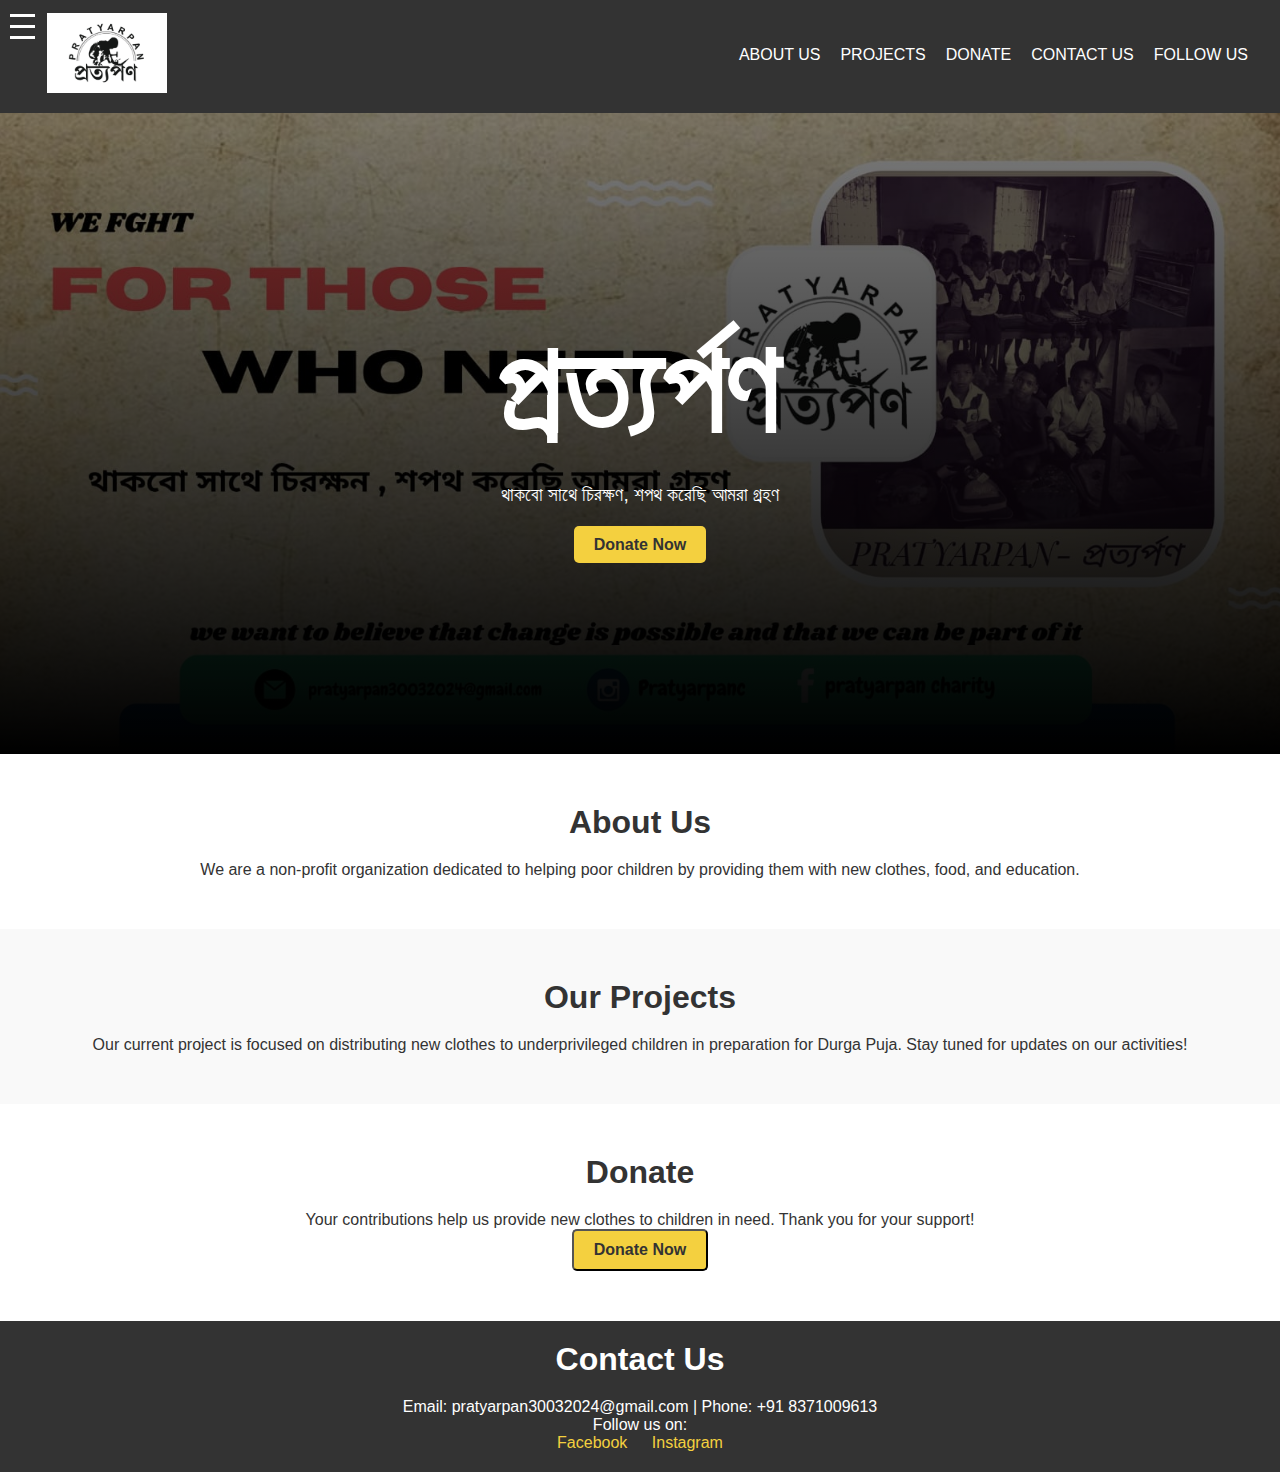
<file: index.html>
<!DOCTYPE html>
<html lang="en">
<head>
    <meta charset="UTF-8">
    <meta name="viewport" content="width=device-width, initial-scale=1.0">
    <title>প্রত্যর্পণ</title>
    <link rel="stylesheet" href="styles.css">
</head>
<body>
    <header>
        <div class="logo">
            <img src="logo.jpg" alt="প্রত্যর্পণ Logo">
        </div>

        <!-- Hamburger Menu -->
        <div class="hamburger-menu">
            <div class="bar"></div>
            <div class="bar"></div>
            <div class="bar"></div>
        </div>

        <!-- Dropdown Menu -->
        <div class="dropdown-menu hidden">
            <a href="index.html">Home</a>
            <a href="core-members.html">Core Members</a>
            <a href="become-member.html">Become a Member & Get your T-Shirt</a>
        </div>

        <nav>
            <ul>
                <li><a href="#about">About Us</a></li>
                <li><a href="#projects">Projects</a></li>
                <li><a href="#donate">Donate</a></li>
                <li><a href="#contact">Contact Us</a></li>
                <li><a href="#Follow Us">Follow Us</a></li>
            </ul>
        </nav>
    </header>

    <section id="hero">
        <h1>প্রত্যর্পণ</h1>
        <p>থাকবো সাথে চিরক্ষণ, শপথ করেছি আমরা গ্রহণ</p>
        <a href="#donate" class="btn">Donate Now</a>
    </section>

    <section id="about" class="section">
        <h2>About Us</h2>
        <p>We are a non-profit organization dedicated to helping poor children by providing them with new clothes, food, and education.</p>
    </section>

    <section id="projects" class="section">
        <h2>Our Projects</h2>
        <p>Our current project is focused on distributing new clothes to underprivileged children in preparation for Durga Puja. Stay tuned for updates on our activities!</p>
    </section>

    <section id="donate" class="section">
        <h2>Donate</h2>
        <p>Your contributions help us provide new clothes to children in need. Thank you for your support!</p>
        <button class="btn">Donate Now</button>
    </section>

    <footer id="contact">
        <h2>Contact Us</h2>
        <p>Email: pratyarpan30032024@gmail.com | Phone: +91 8371009613</p>
        <p>Follow us on:</p>
        <div class="social-links">
            <a href="https://www.facebook.com/profile.php?id=61564257520007&mibextid=ZbWKwL">Facebook</a>
            <a href="https://www.instagram.com/pratyarpanc?igsh=MmJjdWhmcjFwNHF6">Instagram</a>
        </div>
    </footer>

    <script src="script.js"></script>
</body>
</html>



<!---I want to add a page where after clicking the Donate button it will be moved into the next page
and there  will -->
</file>
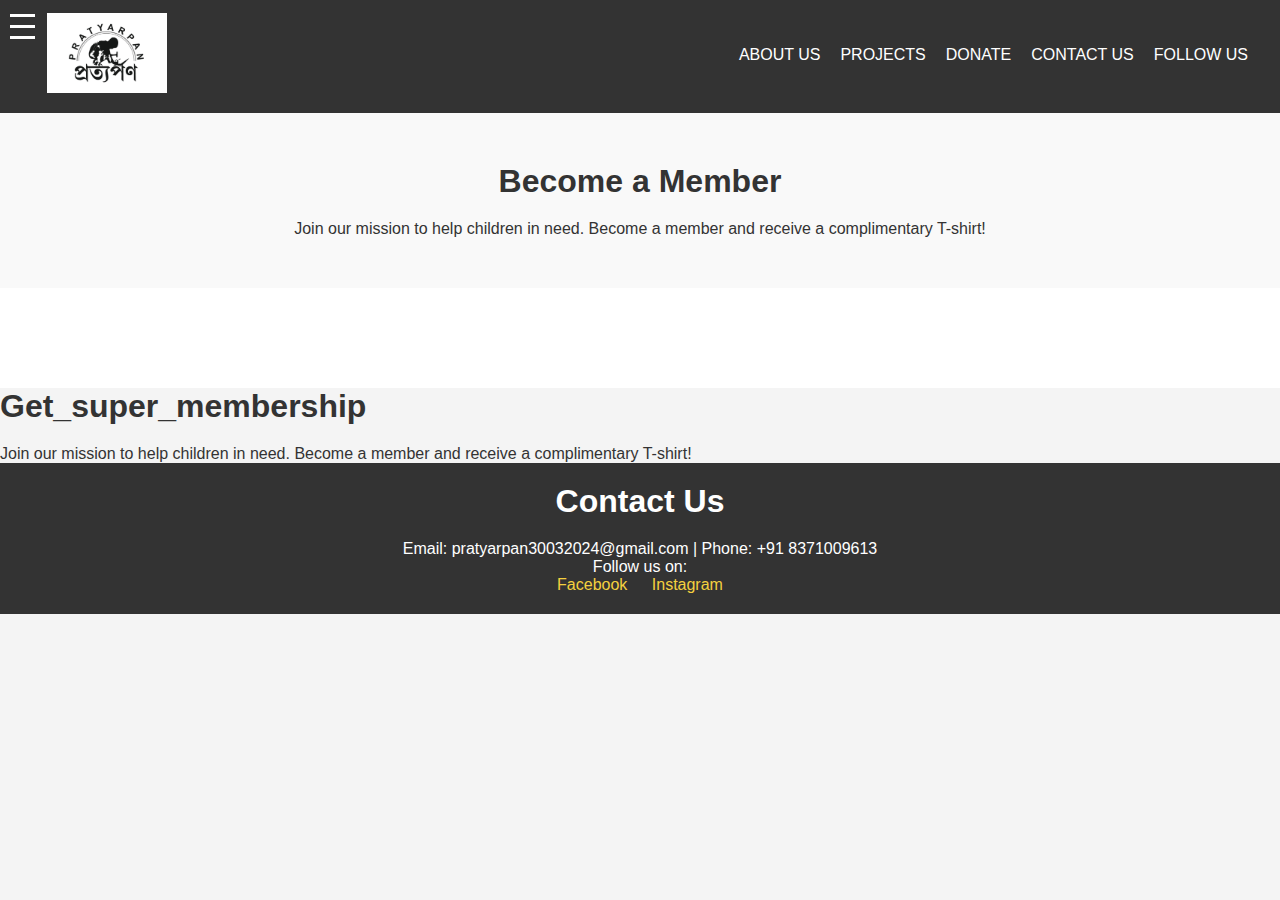
<file: become-member.html>
<!DOCTYPE html>
<html lang="en">
<head>
    <meta charset="UTF-8">
    <meta name="viewport" content="width=device-width, initial-scale=1.0">
    <title>Become a Member & Get your T-Shirt</title>
    <link rel="stylesheet" href="styles.css">
</head>
<body>
    <header>
        <div class="logo">
            <img src="logo.jpg" alt="প্রত্যর্পণ Logo">
        </div>

        <!-- Hamburger Menu -->
        <div class="hamburger-menu">
            <div class="bar"></div>
            <div class="bar"></div>
            <div class="bar"></div>
        </div>

        <!-- Dropdown Menu -->
        <div class="dropdown-menu hidden">
            <a href="index.html">Home</a>
            <a href="core-members.html">Core Members</a>
            <a href="Get_super_membership.html">Become a Member & Get your T-Shirt</a>
        </div>

        <nav>
            <ul>
                <li><a href="#about">About Us</a></li>
                <li><a href="#projects">Projects</a></li>
                <li><a href="#donate">Donate</a></li>
                <li><a href="#contact">Contact Us</a></li>
                <li><a href="#Follow Us">Follow Us</a></li>
            </ul>
        </nav>
    </header>

    <section id="become-member" class="section">
        <h2>Become a Member</h2>
        <p>Join our mission to help children in need. Become a member and receive a complimentary T-shirt!</p>
        <!-- Membership form or details -->
    </section>

    <section id="Get_super_membership" class="section"></section>
    <h2>Get_super_membership</h2>
    <p>Join our mission to help children in need. Become a member and receive a complimentary T-shirt!</p>
    <!-- Membership form or details -->
</section>

    <footer id="contact">
        <h2>Contact Us</h2>
        <p>Email: pratyarpan30032024@gmail.com | Phone: +91 8371009613</p>
        <p>Follow us on:</p>
        <div class="social-links">
            <a href="https://www.facebook.com/profile.php?id=61564257520007&mibextid=ZbWKwL">Facebook</a>
            <a href="https://www.instagram.com/pratyarpanc?igsh=MmJjdWhmcjFwNHF6">Instagram</a>
        </div>
    </footer>

   
    <script src="script.js"></script>
</body>
</html>
</file>
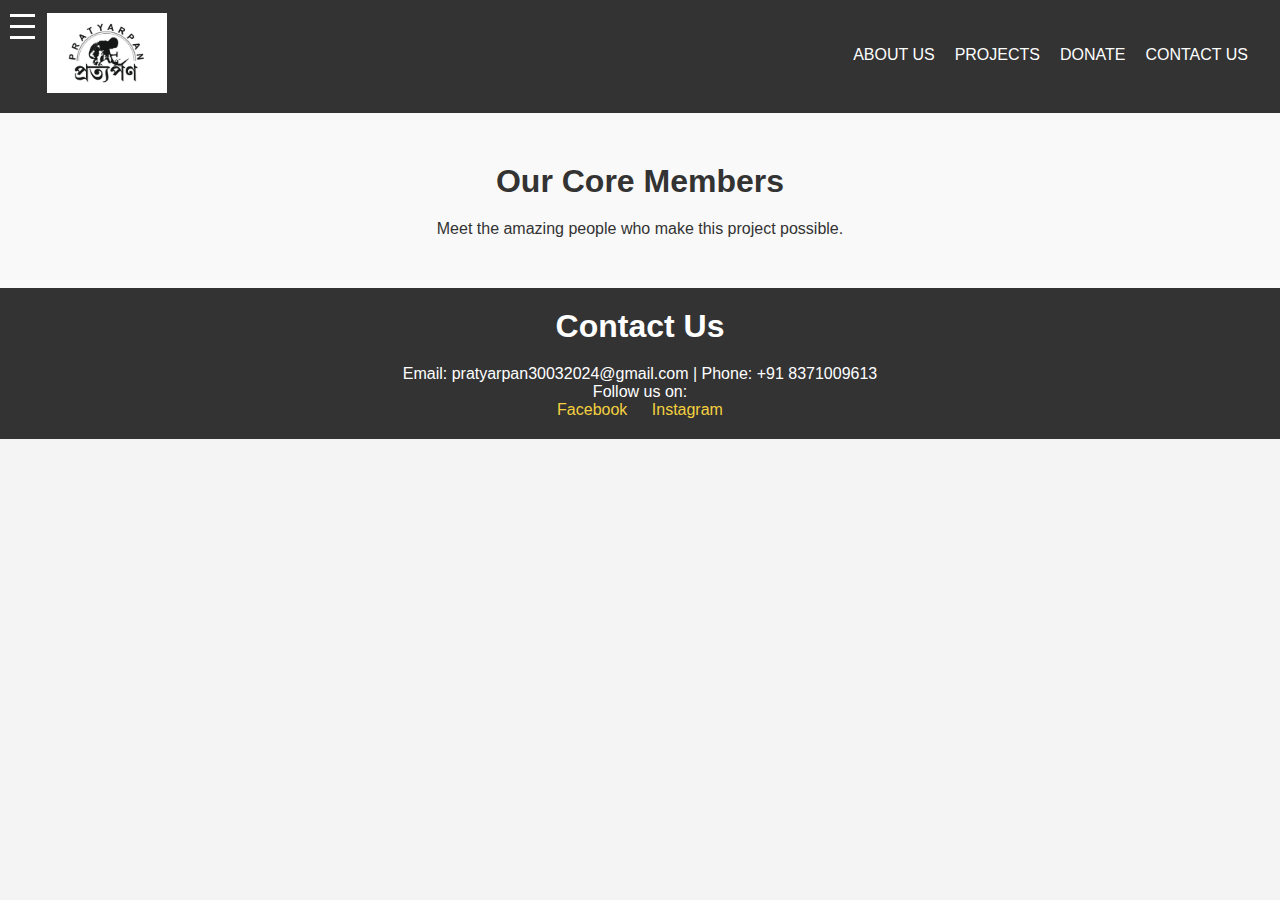
<file: core-members.html>
<!DOCTYPE html>
<html lang="en">
<head>
    <meta charset="UTF-8">
    <meta name="viewport" content="width=device-width, initial-scale=1.0">
    <title>Core Members</title>
    <link rel="stylesheet" href="styles.css">
</head>
<body>
    <header>
        <div class="logo">
            <img src="logo.jpg" alt="প্রত্যর্পণ main Logo">
        </div>

        <!-- Hamburger Menu -->
        <div class="hamburger-menu">
            <div class="bar"></div>
            <div class="bar"></div>
            <div class="bar"></div>
        </div>

        <!-- Dropdown Menu -->
        <div class="dropdown-menu hidden">
            <a href="index.html">Home</a>
            <a href="core-members.html">Core Members</a>
            <a href="become-member.html">Become a Member & Get your T-Shirt</a>
        </div>

        <nav>
            <ul>
                <li><a href="#about">About Us</a></li>
                <li><a href="#projects">Projects</a></li>
                <li><a href="#donate">Donate</a></li>
                <li><a href="#contact">Contact Us</a></li>
            </ul>
        </nav>
    </header>

    <section id="core-members" class="section">
        <h2>Our Core Members</h2>
        <p>Meet the amazing people who make this project possible.</p>
        <!-- List core members -->
    </section>

    <footer id="contact">
        <h2>Contact Us</h2>
        <p>Email: pratyarpan30032024@gmail.com | Phone: +91 8371009613</p>
        <p>Follow us on:</p>
        <div class="social-links">
            <a href="https://www.facebook.com/profile.php?id=61564257520007&mibextid=ZbWKwL">Facebook</a>
            <a href="https://www.instagram.com/pratyarpanc?igsh=MmJjdWhmcjFwNHF6">Instagram</a>
        </div>
    </footer>

    <script src="script.js"></script>
</body>
</html>
</file>
<file: styles.css>
/* Global Styles */
* {
    margin: 0;
    padding: 0;
    box-sizing: border-box;
}

body {
    font-family: Arial, sans-serif;
    color: #333;
    background-color: #f4f4f4;
}

/* Header */
header {
    display: flex;
    justify-content: space-between;
    align-items: center;
    background-color: #333;
    padding: 1rem 2rem;
    position: relative;
    z-index: 10;
    padding-top: 13px;
}

.logo {
    margin-left: 15px;
    margin-top: 0px;
}

/* Logo */
.logo img {
   height: 80px ; width: 120px;
}

/* Hamburger Menu - Positioned at the top-left corner */
.hamburger-menu {
    position: absolute;
    top: 10px; /* Adjust this value to move it up/down */
    left: 10px; /* Adjust this value to move it left/right */
    display: flex;
    flex-direction: column;
    cursor: pointer;
    z-index: 20; /* Ensure it's above other content */
}

.hamburger-menu .bar {
    width: 25px;
    height: 3px;
    background-color: white;
    margin: 4px 0;
}

/* Dropdown Menu */
.dropdown-menu {
    display: none;
    position: absolute;
    top: 60px; /* Adjust as needed */
    left: 20px; /* Move to the left side */
    background-color: #333;
    padding: 10px 20px;
    border-radius: 8px;
    flex-direction: column;
    z-index: 15; /* Dropdown appears above other content */
}

.dropdown-menu a {
    color: white;
    text-decoration: none;
    display: block;
    margin-bottom: 10px;
    font-size: 1rem;
    text-transform: uppercase;
}

.dropdown-menu a:hover {
    color: #f4d03f;
}

.dropdown-menu.visible {
    display: flex;
}

nav ul {
    list-style: none;
    display: flex;
}

nav ul li {
    margin-left: 20px;
}

nav ul li a {
    color: #fff;
    text-decoration: none;
    font-size: 1rem;
    text-transform: uppercase;
}

nav ul li a:hover {
    color: #f4d03f;
}

/* Hero Section */
#hero {
    text-align: center;
    padding: 200px 100px;
    background: linear-gradient(rgba(0,0,0,0.5), rgba(0,0,0,1.5)), url('patyarpan_banner.jpg') center/cover no-repeat;
    color: #fff;
}

#hero h1 {
    font-size: 8rem;
    margin-bottom: 20px;
}

#hero p {
    font-size: 1.2rem;
    margin-bottom: 30px;
}

.btn {
    background-color: #f4d03f;
    color: #333;
    padding: 10px 20px;
    text-decoration: none;
    border-radius: 5px;
    font-weight: bold;
    font-size: 1rem;
}

.btn:hover {
    background-color: #333;
    color: #f4d03f;
    border: 2px solid #f4d03f;
}

/* Section Styling */
.section {
    padding: 50px 20px;
    text-align: center;
    background-color: #fff;
}

.section:nth-child(even) {
    background-color: #f9f9f9;
}

h2 {
    font-size: 2rem;
    margin-bottom: 20px;
}

/* Footer */
footer {
    text-align: center;
    padding: 20px;
    background-color: #333;
    color: #fff;
}

.social-links a {
    color: #f4d03f;
    text-decoration: none;
    margin: 0 10px;
}

.social-links a:hover {
    color: #fff;
}
</file>
